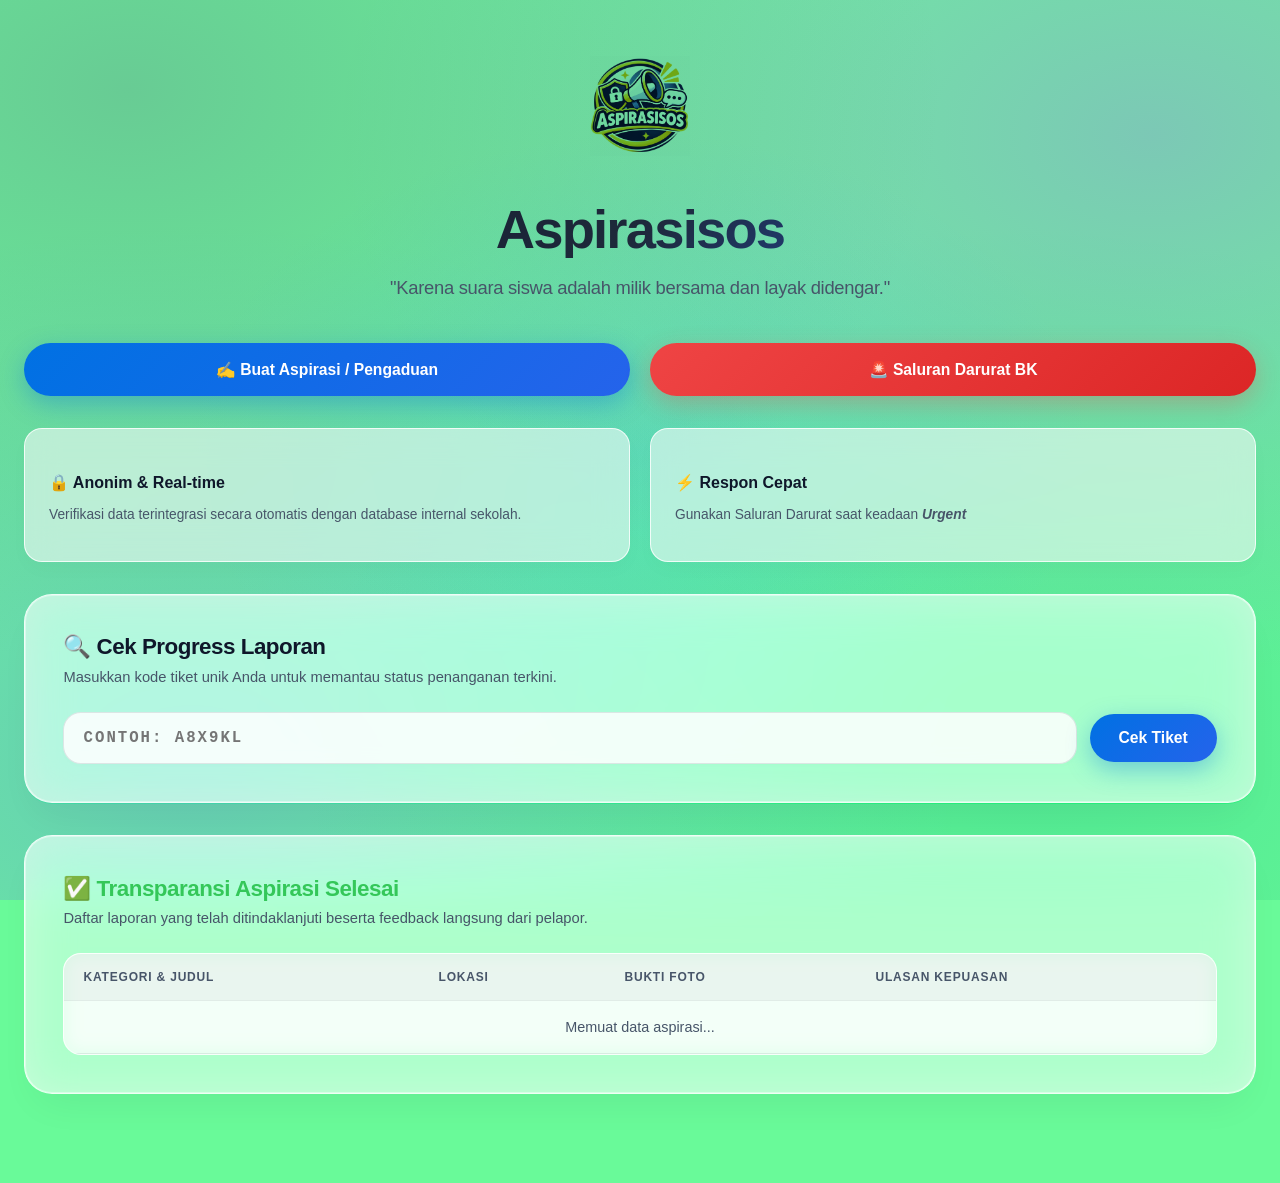
<file: index.html>
<!DOCTYPE html>
<html lang="id">
<head>
<meta charset="utf-8">
<meta name="viewport" content="width=device-width, initial-scale=1">
<title>Aspirasisos - Layanan Aspirasi dan Pengaduan Siswa</title>
<link rel="stylesheet" href="style.css">
</head>
<body onload="initApp()">

<div class="container">
  
  <!-- HALAMAN 1: LANDING PAGE -->
  <div id="page-home">
    <div class="app-header">
      <img src="pp.jpeg" class="site-logo" alt="logo Aspirasisos">
      <h2>Aspirasisos</h2>
      <p class="slogan">"Karena suara siswa adalah milik bersama dan layak didengar."</p>
    </div>
    
    <div class="action-grid">
      <button type="button" class="btn btn-main" onclick="showVerifikasi()">✍️ Buat Aspirasi / Pengaduan</button>
      <a href="https://wa.me/6281234567890?text=Halo%20Bapak/Ibu%20Guru%20BK,%20saya%20butuh%20bantuan%20darurat." class="btn btn-alert" target="_blank">🚨 Saluran Darurat BK</a>
    </div>

    <div class="feature-row">
      <div class="feature-box">
        <h4>🔒 Anonim & Real-time</h4>
        <p>Verifikasi data terintegrasi secara otomatis dengan database internal sekolah.</p>
      </div>
      <div class="feature-box">
        <h4>⚡ Respon Cepat</h4>
        <p>Gunakan Saluran Darurat saat keadaan <strong><i>Urgent</i></strong></p>
      </div>
    </div>

    <!-- Kotak Cek Status -->
    <div class="card">
      <div class="card-title">🔍 Cek Progress Laporan</div>
      <div class="card-subtitle">Masukkan kode tiket unik Anda untuk memantau status penanganan terkini.</div>
      
      <div style="display: flex; gap: 0.8rem; align-items: center;">
        <input type="text" id="cekKode" placeholder="Contoh: A8X9KL" maxlength="6" style="margin:0; font-family: monospace; text-transform: uppercase; font-weight: 700; letter-spacing: 2px;">
        <button type="button" class="btn btn-main" onclick="cekStatus()" style="white-space: nowrap; padding: 0.95rem 1.8rem;">Cek Tiket</button>
      </div>
      <div id="hasilCek" class="hidden status-result-box"></div>
    </div>

    <!-- Tabel Aspirasi Selesai -->
    <div class="card">
      <div class="card-title" style="color: #34c759;">✅ Transparansi Aspirasi Selesai</div>
      <div class="card-subtitle">Daftar laporan yang telah ditindaklanjuti beserta feedback langsung dari pelapor.</div>
      
      <div class="table-container">
        <table>
          <thead>
            <tr>
              <th>Kategori & Judul</th>
              <th>Lokasi</th>
              <th>Bukti Foto</th>
              <th>Ulasan Kepuasan</th>
            </tr>
          </thead>
          <tbody id="tabelSelesaiBody">
            <tr><td colspan="4" style="text-align:center; color: var(--apple-muted);">Memuat data aspirasi...</td></tr>
          </tbody>
        </table>
      </div>
    </div>
  </div>

  <!-- HALAMAN VERIFIKASI IDENTITAS -->
  <div id="page-verifikasi" class="hidden">
    <button type="button" class="back-link" onclick="showHome()">← Kembali ke Beranda</button>
    <div class="card">
      <div class="card-title">🔒 Verifikasi Identitas Siswa</div>
      <div class="card-subtitle">Verifikasi awal untuk memastikan pelapor adalah siswa aktif. Identitas Anda tetap dilindungi.</div>
      
      <label>Nomor Induk Mahasiswa / Siswa (NIM / NIS)</label>
      <input type="text" id="inputNim" placeholder="Contoh: 23002093" style="font-family: monospace; font-weight: bold;">

      <label>Nama Lengkap</label>
      <input type="text" id="inputNama" placeholder="Contoh: Fahma Hakim">

      <button type="button" class="btn btn-main" id="btnVerifikasi" onclick="prosesVerifikasi()" style="width:100%; margin-top:0.5rem;">Verifikasi & Lanjutkan</button>
    </div>
  </div>

  <!-- HALAMAN FORMULIR -->
  <div id="page-form" class="hidden">
    <button type="button" class="back-link" onclick="showHome()">← Batal / Kembali</button>
    
    <div class="card">
      <div class="card-title">✍️ Formulir Pengaduan</div>
      <div class="card-subtitle">Isi rincian pengaduan atau aspirasi Anda secara lengkap dan teliti.</div>
      
      <div style="background: rgba(0,113,227,0.06); padding: 1.2rem; border-radius: var(--radius-lg); text-align: center; margin-bottom: 1.5rem; border: 1px dashed rgba(0,113,227,0.3);">
        <span style="font-size: 0.78rem; color: var(--apple-muted); font-weight: 700; text-transform: uppercase; letter-spacing: 1px;">Kode Tiket Unik Anda:</span><br>
        <strong id="kodeTiket" style="color:var(--apple-primary); font-size:2.2rem; letter-spacing: 5px; font-family: monospace;"></strong>
      </div>
      
      <label>Kategori Laporan</label>
      <select id="kategori">
        <option value="Pembelajaran">Pembelajaran & Akademik</option>
        <option value="Perundungan/Kekerasan">Perundungan / Kekerasan</option>
        <option value="Fasilitas">Fasilitas & Sarana Sekolah</option>
        <option value="Lainnya">Lainnya</option>
      </select>

      <label>Judul Laporan</label>
      <input type="text" id="judul" placeholder="Ringkasan singkat permasalahan">

      <label>Isi Laporan / Detail Kejadian</label>
      <textarea id="isi" rows="5" placeholder="Jelaskan fakta kronologi kejadian secara obyektif..."></textarea>

      <label>Tanggal Kejadian</label>
      <input type="date" id="tanggal">

      <label>Lokasi Kejadian</label>
      <input type="text" id="lokasi" placeholder="Contoh: Gedung Olahraga / Laboratorium 2">

      <label>Unggah Foto Bukti (Opsional)</label>
      <input type="file" id="fotoBukti" accept="image/*">

      <label>Kontak WhatsApp yang Bisa Dihubungi</label>
      <input type="text" id="kontak" placeholder="08xxxxxxxxxx">

      <button type="button" class="btn btn-main" id="btnKirim" onclick="kirimForm()" style="width:100%; margin-top: 0.5rem;">Kirim Laporan Sekarang</button>
    </div>
  </div>

  <!-- HALAMAN SUKSES -->
  <div id="page-sukses" class="hidden">
    <div class="card" style="text-align: center; padding: 3rem 2rem;">
      <div style="font-size: 3.5rem; margin-bottom: 0.5rem;">🎉</div>
      <h2 style="color: #34c759; margin-bottom: 0.5rem; font-size: 1.8rem; font-weight: 700;">Laporan Berhasil Terkirim!</h2>
      <p style="color: var(--apple-muted); font-size: 0.95rem;">Aspirasi Anda telah tersimpan dengan aman di dalam database server.</p>
      
      <div style="background: rgba(0,0,0,0.03); padding: 1.5rem; border-radius: var(--radius-lg); margin: 1.8rem 0; border: 1px solid var(--apple-hairline);">
        <span style="font-size: 0.8rem; color: var(--apple-muted); font-weight: 600; letter-spacing: 1px;">KODE TIKET UNIK:</span><br>
        <strong id="kodeFinal" style="font-size: 2.5rem; color: var(--apple-primary); font-family: monospace; letter-spacing: 5px;"></strong>
      </div>

      <div style="background: rgba(255,149,0,0.1); border: 1px solid rgba(255,149,0,0.3); padding: 1.2rem; border-radius: var(--radius-lg); margin-bottom: 1.8rem; text-align: left;">
        <h4 style="color: #b64400; margin-bottom: 0.3rem; font-size: 0.92rem;">⚠️ SIMPAN KODE TIKET ANDA:</h4>
        <p style="font-size: 0.88rem; color: #863800; margin: 0; line-height: 1.4;">
          Harap catat atau **Screenshot** kode tiket di atas. Kode ini digunakan untuk mengecek status dan memberikan feedback ketika laporan selesai.
        </p>
      </div>

      <button type="button" class="btn btn-main" onclick="showHome()" style="width:100%;">Kembali ke Beranda</button>
    </div>
  </div>

</div>

<script>
  var URL_APP = "https://script.google.com/macros/s/AKfycbwlZUniv7zdhKkzE830Zxghsc2uRbcmAnuW29QWlQGGygpZN5pOzY8HlzdCjBEvnIl6vQ/exec";

  function initApp() {
    loadTabelSelesai();
  }

  function buatKode() { 
    var cs = "ABCDEFGHJKLMNPQRSTUVWXYZ23456789", out = "";
    for (var i = 0; i < 6; i++) out += cs.charAt(Math.floor(Math.random() * cs.length));
    return out;
  }
  
  function showVerifikasi() {
    document.getElementById('page-home').classList.add('hidden');
    document.getElementById('page-form').classList.add('hidden');
    document.getElementById('page-sukses').classList.add('hidden');
    document.getElementById('page-verifikasi').classList.remove('hidden');
    document.getElementById('inputNim').value = "";
    document.getElementById('inputNama').value = "";
  }

  function showHome() { 
    document.getElementById('page-form').classList.add('hidden'); 
    document.getElementById('page-sukses').classList.add('hidden');
    document.getElementById('page-verifikasi').classList.add('hidden');
    document.getElementById('page-home').classList.remove('hidden'); 
    loadTabelSelesai();
  }

  function prosesVerifikasi() {
    var nim = document.getElementById('inputNim').value.trim();
    var nama = document.getElementById('inputNama').value.trim();
    
    if(!nim || !nama) {
      alert("NIM/NIS dan Nama wajib diisi!"); 
      return;
    }

    var btn = document.getElementById('btnVerifikasi');
    var originalText = btn.innerText;
    btn.innerText = "Memeriksa Data... ⏳"; 
    btn.disabled = true;

    fetch(URL_APP + "?action=cek_siswa&nim=" + encodeURIComponent(nim) + "&nama=" + encodeURIComponent(nama))
    .then(r => r.json())
    .then(d => {
      btn.innerText = originalText; 
      btn.disabled = false;
      if(d.status === "success") {
        document.getElementById('page-verifikasi').classList.add('hidden');
        document.getElementById('page-form').classList.remove('hidden');
        document.getElementById('kodeTiket').innerText = buatKode();
      } else {
        alert("❌ Akses Ditolak! Data tidak terdaftar dalam database.");
      }
    })
    .catch(e => {
      btn.innerText = originalText; 
      btn.disabled = false;
      alert("Gagal terhubung ke server.");
    });
  }

  function kirimForm() {
    var judul = document.getElementById('judul').value.trim();
    var isi = document.getElementById('isi').value.trim();
    
    if (judul === "" || isi === "") { 
      alert("Judul dan Isi Laporan wajib diisi!"); 
      return; 
    }
    
    var btn = document.getElementById('btnKirim');
    var originalText = btn.innerText;
    btn.innerText = "Mengirim Laporan... ⏳"; 
    btn.disabled = true;

    var kodeUnik = document.getElementById('kodeTiket').innerText;
    var lokasi = document.getElementById('lokasi').value.trim();
    
    var fileInput = document.getElementById('fotoBukti');
    if (fileInput.files.length > 0) {
      var reader = new FileReader();
      reader.onload = function(e) {
        kirimDataBackend(kodeUnik, judul, isi, lokasi, e.target.result, btn, originalText);
      };
      reader.readAsDataURL(fileInput.files[0]);
    } else {
      kirimDataBackend(kodeUnik, judul, isi, lokasi, "", btn, originalText);
    }
  }

  function kirimDataBackend(kode, judul, isi, lokasi, fotoBase64, btn, originalText) {
    var payload = {
      kode: kode,
      kategori: document.getElementById('kategori').value,
      judul: judul,
      isi: isi,
      tanggal: document.getElementById('tanggal').value,
      lokasi: lokasi,
      foto: fotoBase64,
      kontak: document.getElementById('kontak').value
    };

    var formData = new URLSearchParams();
    formData.append("payload", JSON.stringify(payload));

    fetch(URL_APP, {
      method: "POST",
      headers: { "Content-Type": "application/x-www-form-urlencoded" },
      body: formData
    })
    .then(r => r.json())
    .then(d => {
      btn.innerText = originalText; 
      btn.disabled = false;
      if (d.status === "success") {
        document.getElementById('page-form').classList.add('hidden');
        document.getElementById('page-sukses').classList.remove('hidden');
        document.getElementById('kodeFinal').innerText = kode;

        document.getElementById('judul').value = "";
        document.getElementById('isi').value = "";
        document.getElementById('lokasi').value = "";
        document.getElementById('fotoBukti').value = "";
        document.getElementById('kontak').value = "";
      } else {
        alert("Gagal menyimpan laporan.");
      }
    })
    .catch(e => {
      btn.innerText = originalText; 
      btn.disabled = false;
      alert("Terjadi kesalahan jaringan.");
    });
  }

  function cekStatus() {
    var kode = document.getElementById('cekKode').value.trim().toUpperCase();
    var hasilDiv = document.getElementById('hasilCek');
    if(!kode) { 
      alert("Masukkan kode tiket!"); 
      return; 
    }
    
    hasilDiv.innerHTML = "<i>⏳ Memeriksa database...</i>"; 
    hasilDiv.classList.remove('hidden');

    fetch(URL_APP + "?action=cek&kode=" + encodeURIComponent(kode))
    .then(r => r.json())
    .then(d => {
      if(d.status === "success") {
        var ulasanSection = "";
        if(d.data.status.toLowerCase() === "selesai") {
          if (d.data.rating && d.data.rating !== "") {
            ulasanSection = `
              <div style="margin-top: 1rem; padding-top: 1rem; border-top: 1px dashed rgba(0,0,0,0.1);">
                <p style="font-size: 0.88rem; font-weight: 600; color: #34c759; margin-bottom: 0.2rem;">⭐ Ulasan Anda:</p>
                <div class="rating-stars">${'★'.repeat(d.data.rating)}</div>
                <p style="font-size: 0.85rem; color: var(--apple-muted); margin-top: 0.2rem;">"${d.data.ulasan}"</p>
              </div>
            `;
          } else {
            ulasanSection = `
              <div style="margin-top: 1rem; padding-top: 1rem; border-top: 1px dashed rgba(0,0,0,0.1);">
                <p style="font-size: 0.88rem; font-weight: 600; color: #34c759; margin-bottom: 0.4rem;">⭐ Rating Kepuasan Layanan:</p>
                <select id="inputRating" style="margin-bottom: 0.5rem; padding: 0.5rem;">
                  <option value="5">⭐⭐⭐⭐⭐ (Sangat Puas)</option>
                  <option value="4">⭐⭐⭐⭐ (Puas)</option>
                  <option value="3">⭐⭐⭐ (Cukup)</option>
                  <option value="2">⭐⭐ (Kurang)</option>
                  <option value="1">⭐ (Sangat Kurang)</option>
                </select>
                <textarea id="inputKomentar" rows="2" placeholder="Tulis masukan Anda..." style="margin-bottom: 0.5rem;"></textarea>
                <button type="button" class="btn btn-main" onclick="kirimUlasan('${kode}')" style="padding: 0.6rem 1rem; font-size: 0.85rem; width: 100%;">Kirim Ulasan</button>
              </div>
            `;
          }
        }

        hasilDiv.innerHTML = `
          <div style="margin-bottom:0.4rem; font-size: 0.95rem;"><b>Judul:</b> ${d.data.judul} (${d.data.kategori})</div>
          <div style="margin-bottom:0.4rem; font-size: 0.95rem;"><b>Status:</b> <span class="badge-status" style="background:#e6f4ea; color:#34c759;">${d.data.status}</span></div>
          <div style="font-size: 0.88rem; color: var(--apple-muted);"><b>Progress:</b> ${d.data.progress}</div>
          ${ulasanSection}
        `;
      } else {
        hasilDiv.innerHTML = `<span style="color:#ff3b30; font-size: 0.95rem;">❌ Kode tiket tidak ditemukan.</span>`;
      }
    })
    .catch(e => {
      hasilDiv.innerHTML = `<span style="color:#ff3b30; font-size: 0.95rem;">❌ Kesalahan jaringan.</span>`;
    });
  }

  function kirimUlasan(kodeTiket) {
    var rating = document.getElementById('inputRating').value;
    var komentar = document.getElementById('inputKomentar').value.trim();

    if (!komentar) {
      alert("Tulis komentar ulasan Anda!");
      return;
    }

    var payload = { action: "beri_ulasan", kode: kodeTiket, rating: rating, komentar: komentar };
    var formData = new URLSearchParams();
    formData.append("payload", JSON.stringify(payload));

    fetch(URL_APP, {
      method: "POST",
      headers: { "Content-Type": "application/x-www-form-urlencoded" },
      body: formData
    })
    .then(r => r.json())
    .then(d => {
      if(d.status === "success") {
        alert("Terima kasih atas ulasan Anda!");
        cekStatus();
        loadTabelSelesai();
      } else {
        alert("Gagal mengirim ulasan.");
      }
    })
    .catch(e => {
      alert("Kesalahan jaringan.");
    });
  }

  function loadTabelSelesai() {
    fetch(URL_APP + "?action=selesai")
    .then(r => r.json())
    .then(d => {
      if (d.status === "success") {
        var tbody = document.getElementById('tabelSelesaiBody');
        if (!d.data || d.data.length === 0) {
          tbody.innerHTML = `<tr><td colspan="4" style="text-align:center; color: var(--apple-muted);">Belum ada aspirasi selesai.</td></tr>`;
          return;
        }
        var html = "";
        d.data.forEach(item => {
          var fotoLink = item.foto !== "-" && item.foto !== "" ? `<a href="${item.foto}" target="_blank" style="color: var(--apple-primary); font-weight: 600; text-decoration:none;">Lihat Foto</a>` : `<span style="color:var(--apple-muted);">Tidak ada</span>`;
          var bintang = '★'.repeat(Number(item.rating) || 5);
          html += `
            <tr>
              <td><strong>${item.kategori}</strong><br><span style="font-size:0.82rem; color: var(--apple-muted);">${item.judul}</span></td>
              <td>${item.lokasi}</td>
              <td>${fotoLink}</td>
              <td>
                <div class="rating-stars">${bintang}</div>
                <p style="margin: 0.2rem 0 0 0; font-size: 0.82rem; color: var(--apple-muted);">"${item.ulasan}"</p>
              </td>
            </tr>
          `;
        });
        tbody.innerHTML = html;
      }
    })
    .catch(e => {
      console.error("Gagal memuat tabel");
    });
  }
</script>
</body>
</html>
</file>
<file: style.css>
/* ==========================================================================
ASPIRASISOS - AURORA GLASS DESIGN SYSTEM (SHARED FOR INDEX & ADMIN)
========================================================================== */

/* Style untuk Logo Gambar Utama (Jika ada di halaman index) */
.site-logo {
    display: block;
    margin: 0 auto 1rem auto;
    max-width: 100px;
    height: auto;
    background: transparent;
    mix-blend-mode: multiply;
}

/* KHUSUS LOGO DI HALAMAN LOGIN ADMIN */
.admin-logo {
    display: block;
    margin: 10px auto 15px auto; /* Memberikan jarak vertikal normal agar TIDAK MENUMPUK dengan teks */
    max-width: 120px;          /* Sedikit diperkecil agar proporsional */
    height: auto;
    
    /* Trik membuat gambar kotak putih menjadi bulat rapi mengikuti bentuk logo */
    border-radius: 50%;        
    box-shadow: 0 4px 10px rgba(0, 0, 0, 0.1); /* Memberikan efek bayangan halus agar estetis */
    background-color: #ffffff; /* Memastikan latar belakang putihnya bulat sempurna */
    
    position: relative;
    z-index: 10;
}

/* CONTAINER BARU DI DASHBOARD (Membuat logo & teks sejajar ke samping) */
.dashboard-header-block {
    display: flex;
    align-items: center;
    gap: 10px; /* Jarak horizontal antara logo kecil dan teks Dashboard */
    mix-blend-mode: multiply;
}

/* KHUSUS LOGO KECIL DI SAMPING TULISAN DASHBOARD */
.dashboard-logo {
    display: block;
    max-width: 45px; /* Ukuran logo diperkecil agar pas dengan teks */
    height: auto;
    background: #ffffff;
    mix-blend-mode: multiply;
    margin: 0; /* Menghilangkan margin auto agar tidak lari ke tengah */
    /* Trik membuat gambar kotak putih menjadi bulat rapi mengikuti bentuk logo */
    border-radius: 50%;        
    box-shadow: 0 4px 10px rgba(0, 0, 0, 0.1); /* Memberikan efek bayangan halus agar estetis */
    background-color: #ffffff; /* Memastikan latar belakang putihnya bulat sempurna */
    
    position: relative;
    z-index: 10;
}

/* Menghilangkan margin bawaan judul dashboard agar sejajar sempurna */
.dashboard-header-block h2 {
    margin: 0 0 2px 0;
}
.dashboard-header-block p {
    margin: 0;
}


:root {
--apple-primary: #0b0c0a;
--apple-primary-hover: #c5e6ec;
--apple-dark: #0f172a;
--apple-muted: #475569;
--apple-card-bg: rgba(255, 255, 255, 0.65);
--apple-card-border: rgba(255, 255, 255, 0.75);
--apple-card-glow: rgba(255, 255, 255, 0.4);
--apple-hairline: rgba(15, 23, 42, 0.08);
--app-primary: #0071e3;
--app-primary-hover: #0077ed;
--app-success: #10b981;
--app-warning: #f59e0b;
--app-danger: #ef4444;
--radius-xl: 28px;
--radius-lg: 18px;
--radius-pill: 9999px;
--font-apple: -apple-system, BlinkMacSystemFont, "SF Pro Display", "SF Pro Text", "Segoe UI", Roboto, sans-serif;
}

{
box-sizing: border-box;
margin: 0;
padding: 0;
-webkit-font-smoothing: antialiased;
}

/* BACKGROUND DYNAMIC AURORA & MESH GRADIENT */
body {
font-family: var(--font-apple);
color: var(--apple-dark);
min-height: 100vh;
padding: 3rem 1rem;
background-color: #69fa99;
background-image:
radial-gradient(at 10% 10%, rgba(102, 117, 139, 0.35) 0px, transparent 50%),
radial-gradient(at 90% 15%, rgba(168, 85, 247, 0.3) 0px, transparent 50%),
radial-gradient(at 50% 50%, rgba(56, 189, 248, 0.25) 0px, transparent 50%),
radial-gradient(at 80% 85%, rgba(16, 185, 129, 0.25) 0px, transparent 50%),
radial-gradient(at 15% 85%, rgba(99, 102, 241, 0.3) 0px, transparent 50%);
background-attachment: fixed;
background-size: cover;
}

.container, .main-wrapper {
max-width: 1400px;
margin: 0 auto;
}

/* Header Section */
.app-header {
text-align: center;
margin-bottom: 2.8rem;
}

.app-badge {
display: inline-block;
padding: 0.45rem 1.1rem;
background: rgba(255, 255, 255, 0.8);
color: var(--apple-primary);
border-radius: var(--radius-pill);
font-size: 0.78rem;
font-weight: 700;
letter-spacing: 1px;
text-transform: uppercase;
margin-bottom: 1rem;
backdrop-filter: blur(10px);
border: 1px solid rgba(255, 255, 255, 0.9);
box-shadow: 0 4px 15px rgba(0, 113, 227, 0.12);
}

.app-header h2 {
font-size: 3.4rem;
font-weight: 800;
letter-spacing: -1.8px;
background: linear-gradient(135deg, #0f172a 0%, #1e293b 50%, #2563eb 100%);
-webkit-background-clip: text;
-webkit-text-fill-color: transparent;
line-height: 1.05;
margin-bottom: 0.6rem;
}

.slogan {
color: var(--apple-muted);
font-size: 1.15rem;
font-weight: 500;
letter-spacing: -0.3px;
}

/* Frosted Glass Card & Dashboard Container */
.card, .dashboard-container, #loginArea {
background: var(--apple-card-bg);
backdrop-filter: blur(24px) saturate(180%);
-webkit-backdrop-filter: blur(24px) saturate(180%);
border: 1.5px solid var(--apple-card-border);
border-radius: var(--radius-xl);
padding: 2.4rem;
margin-bottom: 2rem;
box-shadow:
0 20px 40px -15px rgba(15, 23, 42, 0.07),
0 0 0 1px inset var(--apple-card-glow);
transition: all 0.3s cubic-bezier(0.16, 1, 0.3, 1);
}

#loginArea {
max-width: 440px;
margin: 6rem auto;
text-align: center;
}

.card:hover, .dashboard-container:hover {
box-shadow:
0 24px 48px -12px rgba(15, 23, 42, 0.12),
0 0 0 1px inset rgba(255, 255, 255, 0.9);
}

.card-title {
font-size: 1.4rem;
font-weight: 700;
letter-spacing: -0.5px;
margin-bottom: 0.4rem;
color: var(--apple-dark);
display: flex;
align-items: center;
gap: 0.5rem;
}

.card-subtitle {
font-size: 0.92rem;
color: var(--apple-muted);
margin-bottom: 1.5rem;
line-height: 1.45;
}

/* Dashboard Top Navigation & Metrics */
.top-nav {
display: flex;
justify-content: space-between;
align-items: center;
flex-wrap: wrap;
gap: 1rem;
padding-bottom: 1.5rem;
border-bottom: 1px solid var(--apple-hairline);
margin-bottom: 1.5rem;
}

.metrics-grid {
display: grid;
grid-template-columns: repeat(auto-fit, minmax(220px, 1fr));
gap: 1.2rem;
margin-bottom: 1.8rem;
}

.metric-card {
background: rgba(255, 255, 255, 0.7);
border: 1px solid rgba(255, 255, 255, 0.9);
padding: 1.2rem 1.5rem;
border-radius: var(--radius-lg);
backdrop-filter: blur(16px);
box-shadow: 0 8px 20px rgba(0, 0, 0, 0.02);
}

.metric-card h4 {
font-size: 0.75rem;
color: var(--apple-muted);
text-transform: uppercase;
letter-spacing: 0.8px;
margin-bottom: 0.3rem;
}

.metric-card .value {
font-size: 1.8rem;
font-weight: 800;
color: var(--apple-dark);
}

/* Navigation Tabs (Segmented Control) */
.nav-tabs {
display: flex;
gap: 0.5rem;
padding: 0.4rem;
background: rgba(255, 255, 255, 0.5);
border-radius: var(--radius-pill);
margin-bottom: 1.8rem;
border: 1px solid rgba(255, 255, 255, 0.8);
}

.tab-btn {
flex: 1;
padding: 0.75rem 1rem;
background: transparent;
border: none;
font-weight: 600;
font-size: 0.88rem;
color: var(--apple-muted);
cursor: pointer;
border-radius: var(--radius-pill);
transition: all 0.2s ease;
}

.tab-btn.active {
color: #ffffff;
background: linear-gradient(135deg, #0071e3 0%, #2563eb 100%);
box-shadow: 0 4px 15px rgba(0, 113, 227, 0.3);
}

.section-content { display: none; }
.section-content.active { display: block; }

/* Filter & Search Bar */
.filter-section {
display: flex;
justify-content: space-between;
align-items: center;
flex-wrap: wrap;
gap: 1rem;
margin-bottom: 1.5rem;
}

.search-box, .filter-box {
display: flex;
gap: 0.75rem;
align-items: center;
}

/* Action Grid & Feature Box */
.action-grid, .feature-row {
display: grid;
grid-template-columns: 1fr 1fr;
gap: 1.25rem;
margin-bottom: 2rem;
}

.feature-box {
background: rgba(255, 255, 255, 0.55);
border: 1px solid rgba(255, 255, 255, 0.8);
padding: 1.4rem 1.5rem;
border-radius: var(--radius-lg);
backdrop-filter: blur(16px);
box-shadow: 0 8px 20px rgba(0, 0, 0, 0.02);
transition: transform 0.25s ease;
}

.feature-box:hover {
transform: translateY(-3px);
background: rgba(255, 255, 255, 0.75);
}

.feature-box h4 {
font-size: 1rem;
font-weight: 700;
margin-bottom: 0.4rem;
color: var(--apple-dark);
}

.feature-box p {
font-size: 0.86rem;
color: var(--apple-muted);
line-height: 1.4;
}

/* Buttons */
.btn {
display: inline-flex;
align-items: center;
justify-content: center;
gap: 0.6rem;
padding: 1.05rem 1.8rem;
border-radius: var(--radius-pill);
font-size: 0.98rem;
font-weight: 600;
border: none;
cursor: pointer;
text-decoration: none;
transition: all 0.25s cubic-bezier(0.16, 1, 0.3, 1);
}

.btn-main, .btn-primary {
background: linear-gradient(135deg, #0071e3 0%, #2563eb 100%);
color: #ffffff;
box-shadow: 0 8px 24px rgba(0, 113, 227, 0.35);
}

.btn-main:hover, .btn-primary:hover {
background: linear-gradient(135deg, #0077ed 0%, #1d4ed8 100%);
transform: translateY(-2px);
box-shadow: 0 12px 32px rgba(37, 99, 235, 0.45);
}

.btn-alert, .btn-danger {
background: linear-gradient(135deg, #ef4444 0%, #dc2626 100%);
color: #ffffff;
box-shadow: 0 8px 24px rgba(239, 68, 68, 0.3);
}

.btn-success {
background: linear-gradient(135deg, #10b981 0%, #059669 100%);
color: #ffffff;
box-shadow: 0 8px 24px rgba(16, 185, 129, 0.3);
}

.btn-warning {
background: linear-gradient(135deg, #f59e0b 0%, #d97706 100%);
color: #ffffff;
box-shadow: 0 8px 24px rgba(245, 158, 11, 0.3);
}

/* Inputs & Form Controls */
label {
display: block;
font-size: 0.88rem;
font-weight: 700;
color: var(--apple-dark);
margin-bottom: 0.45rem;
}

input[type="text"],
input[type="email"],
input[type="password"],
input[type="date"],
input[type="file"],
select,
textarea {
width: 100%;
padding: 1rem 1.2rem;
border-radius: var(--radius-lg);
border: 1.5px solid rgba(15, 23, 42, 0.1);
background: rgba(255, 255, 255, 0.85);
font-family: inherit;
font-size: 0.98rem;
color: var(--apple-dark);
margin-bottom: 1.3rem;
transition: all 0.2s ease;
box-shadow: 0 2px 6px rgba(0,0,0,0.01);
}

input:focus, select:focus, textarea:focus {
outline: none;
background: #ffffff;
border-color: #0071e3;
box-shadow: 0 0 0 4px rgba(0, 113, 227, 0.18);
}

/* Tables & Containers */
.table-container, .table-responsive {
overflow-x: auto;
border-radius: var(--radius-lg);
border: 1px solid rgba(255, 255, 255, 0.8);
background: rgba(255, 255, 255, 0.6);
backdrop-filter: blur(10px);
max-height: 65vh;
}

table {
width: 100%;
border-collapse: collapse;
text-align: left;
font-size: 0.9rem;
white-space: nowrap;
}

th {
background: rgba(15, 23, 42, 0.04);
padding: 1rem 1.2rem;
font-weight: 700;
color: var(--apple-muted);
border-bottom: 1px solid var(--apple-hairline);
text-transform: uppercase;
font-size: 0.75rem;
letter-spacing: 0.8px;
position: sticky;
top: 0;
z-index: 10;
}

td {
padding: 1.1rem 1.2rem;
border-bottom: 1px solid var(--apple-hairline);
color: var(--apple-dark);
vertical-align: middle;
}

tr:hover {
background: rgba(255, 255, 255, 0.4);
}

/* Charts Grid */
.charts-grid {
display: grid;
grid-template-columns: repeat(auto-fit, minmax(400px, 1fr));
gap: 1.5rem;
}

.chart-card {
background: rgba(255, 255, 255, 0.75);
padding: 1.8rem;
border-radius: var(--radius-lg);
border: 1px solid rgba(255, 255, 255, 0.9);
backdrop-filter: blur(16px);
box-shadow: 0 8px 20px rgba(0, 0, 0, 0.02);
}

/* Utilities */
.hidden { display: none !important; }

.badge-status {
display: inline-block;
padding: 0.35rem 0.85rem;
border-radius: var(--radius-pill);
font-size: 0.78rem;
font-weight: 700;
}

.status-result-box {
background: rgba(34, 197, 94, 0.12);
border: 1.5px solid rgba(34, 197, 94, 0.3);
padding: 1.3rem;
border-radius: var(--radius-lg);
margin-top: 1.2rem;
backdrop-filter: blur(10px);
}

.back-link {
background: none;
border: none;
color: #0071e3;
font-size: 0.95rem;
font-weight: 600;
cursor: pointer;
margin-bottom: 1.4rem;
display: inline-flex;
align-items: center;
gap: 0.4rem;
}

.back-link:hover { text-decoration: underline; }
.rating-stars { color: #f59e0b; letter-spacing: 2px; }
.thumb-img {
width: 42px;
height: 42px;
object-fit: cover;
border-radius: 8px;
border: 1px solid var(--apple-card-border);
background: #fff;
}

@media (max-width: 640px) {
.action-grid, .feature-row { grid-template-columns: 1fr; }
.app-header h2 { font-size: 2.4rem; }
body { padding: 1.5rem 0.6rem; }
}
</file>
